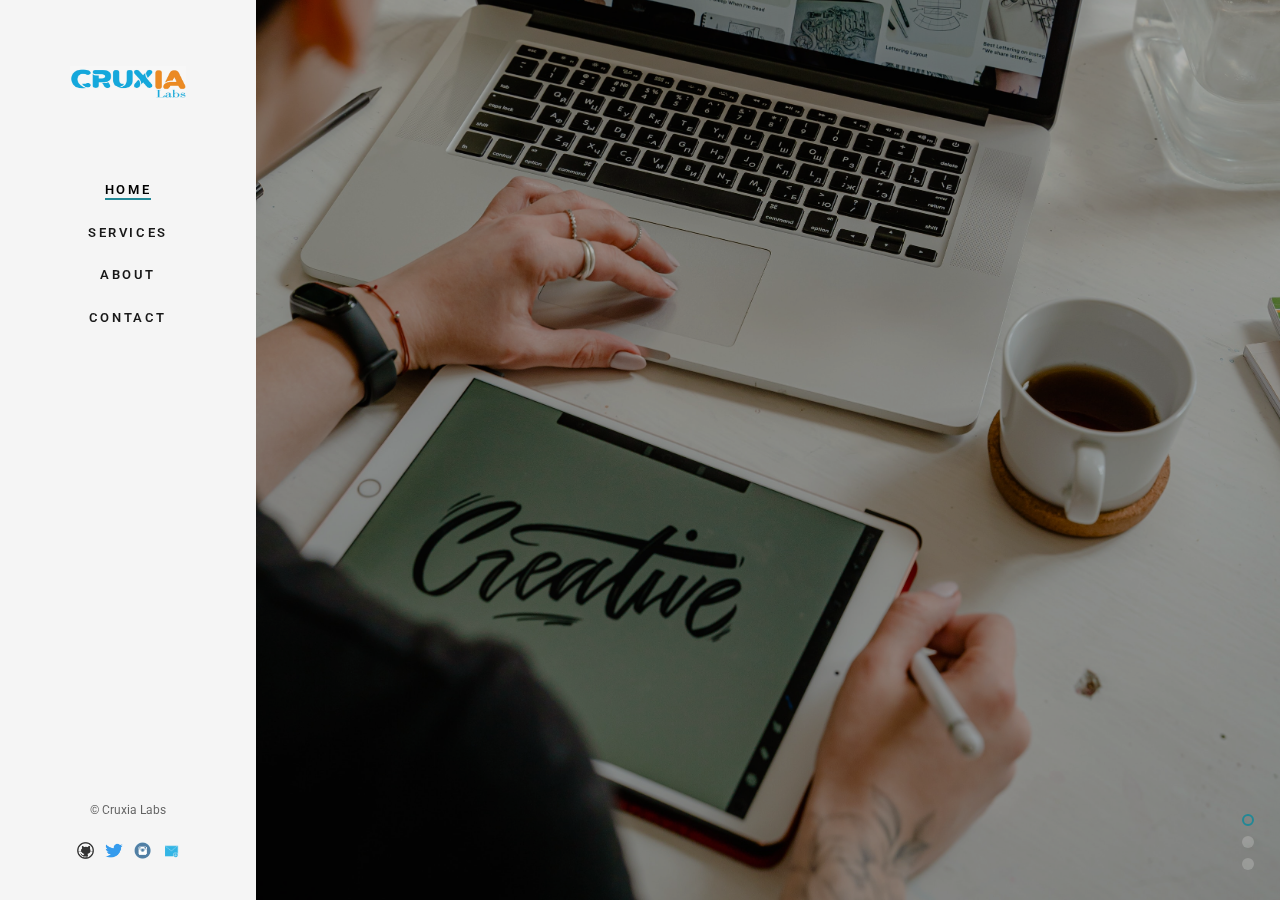
<file: index.html>
<!DOCTYPE html>
<!--[if lt IE 7]>      <html class="no-js lt-ie9 lt-ie8 lt-ie7"> <![endif]-->
<!--[if IE 7]>         <html class="no-js lt-ie9 lt-ie8"> <![endif]-->
<!--[if IE 8]>         <html class="no-js lt-ie9"> <![endif]-->
<!--[if gt IE 8]><!-->
<html class="no-js">
<!--<![endif]-->

<head>
	<meta charset="utf-8">
	<meta http-equiv="X-UA-Compatible" content="IE=edge">
	<title>Cruxia Labs</title>
	<meta name="viewport" content="width=device-width, initial-scale=1">
	<meta name="description" content="Cruxia Labs - Crafters who love technology" />
	<meta name="keywords" content="technology, web services, consulting, tech, upgrade, optimize" />
	<meta name="author" content="Cruxia Labs" />

	<!-- Facebook and Twitter integration -->
	<meta property="og:title" content="" />
	<meta property="og:image" content="" />
	<meta property="og:url" content="" />
	<meta property="og:site_name" content="" />
	<meta property="og:description" content="" />
	<meta name="twitter:title" content="" />
	<meta name="twitter:image" content="" />
	<meta name="twitter:url" content="" />
	<meta name="twitter:card" content="" />

	<!-- Place favicon.ico and apple-touch-icon.png in the root directory -->
	<link rel="shortcut icon" href="icons/favicon.png">

	<link href="https://fonts.googleapis.com/css?family=Roboto:100,300,400,500,700" rel="stylesheet">

	<!-- Animate.css -->
	<link rel="stylesheet" href="css/animate.css">
	<!-- Bootstrap  -->
	<link rel="stylesheet" href="css/bootstrap.css">
	<!-- Flexslider  -->
	<link rel="stylesheet" href="css/flexslider.css">
	<!-- Theme style  -->
	<link rel="stylesheet" href="css/style.css">

	<!-- Modernizr JS -->
	<script src="js/modernizr-2.6.2.min.js"></script>
	<!-- FOR IE9 below -->
	<!--[if lt IE 9]>
	<script src="js/respond.min.js"></script>
	<![endif]-->

	<script async src="https://www.googletagmanager.com/gtag/js?id=G-BZMQGTPNG3"></script>
	<script>
		window.dataLayer = window.dataLayer || [];
		function gtag() { dataLayer.push(arguments); }
		gtag('js', new Date());

		gtag('config', 'G-BZMQGTPNG3');
	</script>

</head>

<body>
	<div id="fh5co-page">
		<a href="#" class="js-fh5co-nav-toggle fh5co-nav-toggle"><i></i></a>
		<aside id="fh5co-aside" role="complementary" class="border js-fullheight">

			<h1 id="fh5co-logo"><a href="index.html"><img src="images/logo/logo.jpeg"
						alt="Cruxia Labs - Technology Crafters who love technology" width=45%></a></h1>
			<nav id="fh5co-main-menu" role="navigation">
				<ul>
					<li class="fh5co-active"><a href="index.html">Home</a></li>
					<li><a href="services.html">Services</a></li>
					<li><a href="about.html">About</a></li>
					<li><a href="contact.html">Contact</a></li>
				</ul>
			</nav>

			<div class="fh5co-footer">
				<p><small>&copy; Cruxia Labs</span></p>
				<ul>
					<li><a href="https://github.com/cruxia-labs" target="_blank"><img src="icons/github.ico"
								style="width: 8%;" /></a></li>
					<li><a href="https://twitter.com/cruxia_labs" target="_blank"><img src="icons/twitter.ico"
								style="width: 8%;" /></a></li>
					<li><a href="https://www.instagram.com/cruxia_labs/" target="_blank"><img src="icons/instagram.png"
								style="width: 8%;" /></a></li>
					<li><a href="mailto:crafters@cruxia.io" target="_blank"><img src="icons/email.ico"
								style="width: 8%;" /></a></li>
				</ul>
			</div>

		</aside>

		<div id="fh5co-main">
			<aside id="fh5co-hero" class="js-fullheight">
				<div class="flexslider js-fullheight">
					<ul class="slides">
						<li style="background-image: url(images/index/creative_solutions.jpg);">
							<div class="overlay"></div>
							<div class="container-fluid">
								<div class="row">
									<div class="col-md-8 col-md-offset-2 text-center js-fullheight slider-text">
										<div class="slider-text-inner">
											<h1><strong>Creative Solutions</strong></h1>
											<h2><strong>Committed to the success of our clients</strong></h2>
										</div>
									</div>
								</div>
							</div>
						</li>
						<li style="background-image: url(images/index/development_consultancy.jpeg);">
							<div class="overlay"></div>
							<div class="container-fluid">
								<div class="row">
									<div class="col-md-8 col-md-offset-2 text-center js-fullheight slider-text">
										<div class="slider-text-inner">
											<h1><strong>Development and Consultancy</strong></h1>
											<h2><strong>Innovative, scalable and competitive results</strong></h2>
										</div>
									</div>
								</div>
							</div>
						</li>
						<li style="background-image: url(images/index/business_collabiration.jpg);">
							<div class="overlay"></div>
							<div class="container-fluid">
								<div class="row">
									<div class="col-md-8 col-md-offset-2 text-center js-fullheight slider-text">
										<div class="slider-text-inner">
											<h1><strong>Business Collaboration</strong></h1>
											<h2><strong>Feel the power of our experienced support</strong></h2>
										</div>
									</div>
								</div>
							</div>
						</li>
					</ul>
				</div>
			</aside>
		</div>
	</div>

	<!-- jQuery -->
	<script src="js/jquery.min.js"></script>
	<!-- jQuery Easing -->
	<script src="js/jquery.easing.1.3.js"></script>
	<!-- Bootstrap -->
	<script src="js/bootstrap.min.js"></script>
	<!-- Waypoints -->
	<script src="js/jquery.waypoints.min.js"></script>
	<!-- Flexslider -->
	<script src="js/jquery.flexslider-min.js"></script>


	<!-- MAIN JS -->
	<script src="js/main.js"></script>

</body>

</html>
</file>
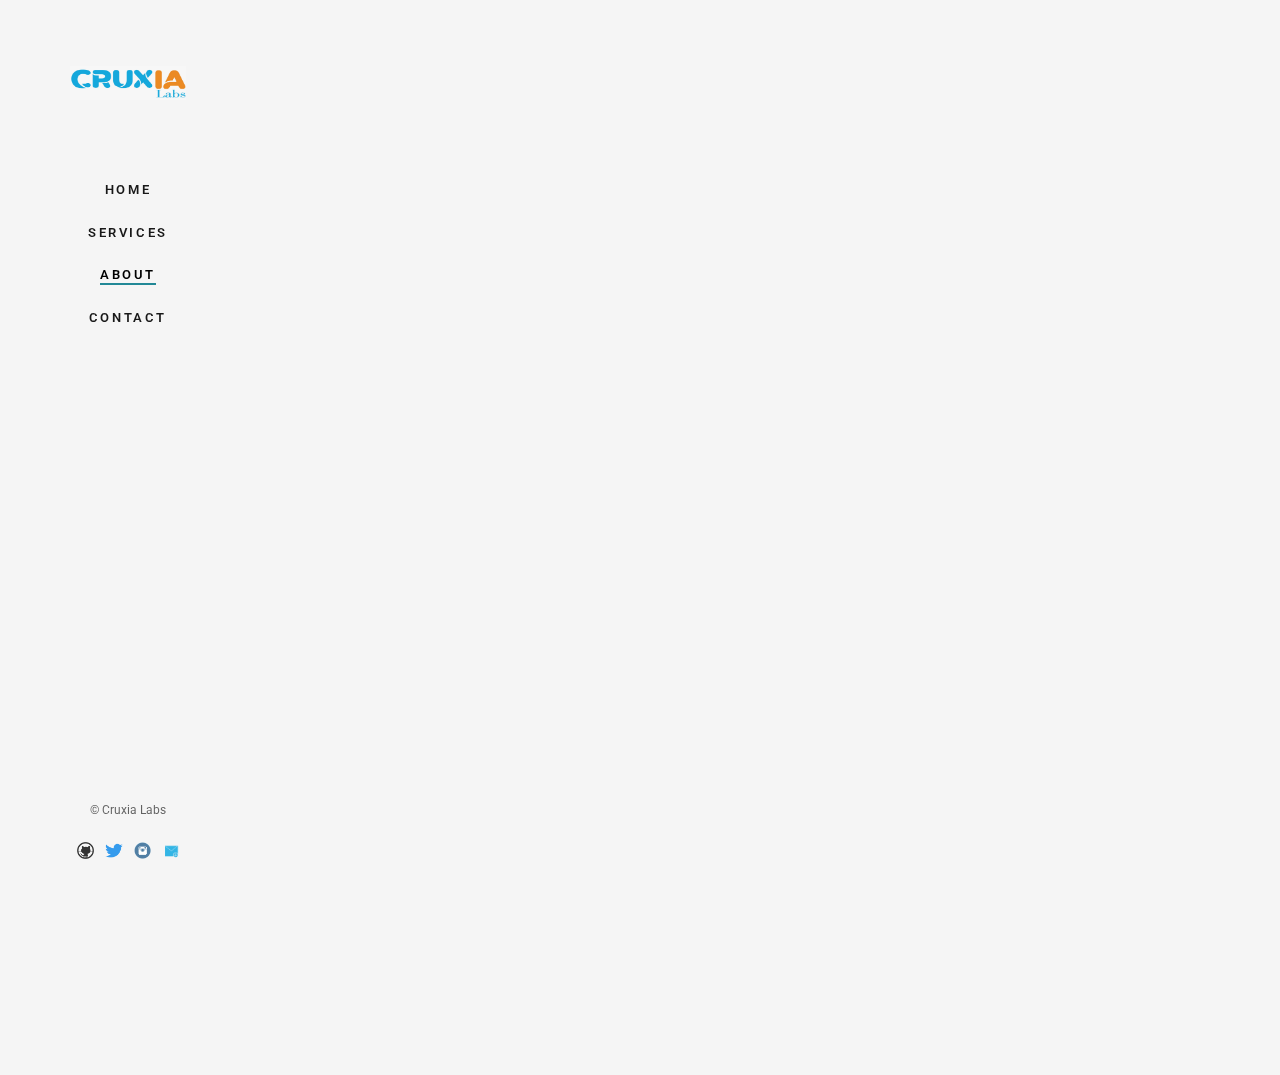
<file: about.html>
<!DOCTYPE html>
<!--[if lt IE 7]>      <html class="no-js lt-ie9 lt-ie8 lt-ie7"> <![endif]-->
<!--[if IE 7]>         <html class="no-js lt-ie9 lt-ie8"> <![endif]-->
<!--[if IE 8]>         <html class="no-js lt-ie9"> <![endif]-->
<!--[if gt IE 8]><!-->
<html class="no-js">
<!--<![endif]-->

<head>
	<meta charset="utf-8">
	<meta http-equiv="X-UA-Compatible" content="IE=edge">
	<title>Cruxia Labs</title>
	<meta name="viewport" content="width=device-width, initial-scale=1">
	<meta name="description" content="Cruxia Labs - Crafters who love technology" />
	<meta name="keywords" content="tech support, technology, web services, consulting, tech, upgrade, optimize" />
	<meta name="author" content="Cruxia Labs" />

	<!-- Facebook and Twitter integration -->
	<meta property="og:title" content="" />
	<meta property="og:image" content="" />
	<meta property="og:url" content="" />
	<meta property="og:site_name" content="" />
	<meta property="og:description" content="" />
	<meta name="twitter:title" content="" />
	<meta name="twitter:image" content="" />
	<meta name="twitter:url" content="" />
	<meta name="twitter:card" content="" />

	<!-- Place favicon.ico and apple-touch-icon.png in the root directory -->
	<link rel="shortcut icon" href="icons/favicon.png">

	<link href="https://fonts.googleapis.com/css?family=Roboto:100,300,400,500,700" rel="stylesheet">

	<!-- Animate.css -->
	<link rel="stylesheet" href="css/animate.css">
	<!-- Bootstrap  -->
	<link rel="stylesheet" href="css/bootstrap.css">
	<!-- Flexslider  -->
	<link rel="stylesheet" href="css/flexslider.css">
	<!-- Theme style  -->
	<link rel="stylesheet" href="css/style.css">

	<!-- Modernizr JS -->
	<script src="js/modernizr-2.6.2.min.js"></script>
	<!-- FOR IE9 below -->
	<!--[if lt IE 9]>
	<script src="js/respond.min.js"></script>
	<![endif]-->

	<!-- Global site tag (gtag.js) - Google Analytics -->
	<script async src="https://www.googletagmanager.com/gtag/js?id=G-BZMQGTPNG3"></script>
	<script>
		window.dataLayer = window.dataLayer || [];
		function gtag() { dataLayer.push(arguments); }
		gtag('js', new Date());

		gtag('config', 'G-BZMQGTPNG3');
	</script>

</head>

<body>

	<div id="fh5co-page">
		<a href="#" class="js-fh5co-nav-toggle fh5co-nav-toggle"><i></i></a>
		<aside id="fh5co-aside" role="complementary" class="border js-fullheight">
			<h1 id="fh5co-logo"><a href="index.html"><img src="images/logo/logo.jpeg"
						alt="Cruxia Labs - Technology Crafters who love technology" width=45%></a></h1>
			<nav id="fh5co-main-menu" role="navigation">
				<ul>
					<li><a href="index.html">Home</a></li>
					<li><a href="services.html">Services</a></li>
					<li class="fh5co-active"><a href="about.html">About</a></li>
					<li><a href="contact.html">Contact</a></li>
				</ul>
			</nav>

			<div class="fh5co-footer">
				<p><small>&copy; Cruxia Labs</span></p>
				<ul>
					<li><a href="https://github.com/cruxia-labs" target="_blank"><img src="icons/github.ico"
								style="width: 8%;" /></a></li>
					<li><a href="https://twitter.com/cruxia_labs" target="_blank"><img src="icons/twitter.ico"
								style="width: 8%;" /></a></li>
					<li><a href="https://www.instagram.com/cruxia_labs/" target="_blank"><img src="icons/instagram.png"
								style="width: 8%;" /></a></li>
					<li><a href="mailto:crafters@cruxia.io" target="_blank"><img src="icons/email.ico"
								style="width: 8%;" /></a></li>
				</ul>
			</div>

		</aside>

		<div id="fh5co-main">

			<div class="fh5co-narrow-content">
				<div class="row">
					<div class="col-md-5">
						<h2 class="fh5co-heading animate-box" data-animate-effect="fadeInLeft">Cruxia Labs &bull; About
							Us</h2>
						<p class="fh5co-lead animate-box" data-animate-effect="fadeInLeft">We enable progressive
							businesses to transform, scale and gain competitive advantage, through the expert delivery
							of innovative, tailor-made software. Our elegant, data-driven solutions help organizations
							and people around the world to perform more effectively and achieve better outcomes.</p>
						<p class="animate-box" data-animate-effect="fadeInLeft">Our laser like focus on your
							satisfaction has been the key differentiator for our business. Our inquisitive nature and
							creativity ensures we never become stagnant in our method of tackling new challenges. It’s
							the perfect mixture for an outstanding digital product</p>
					</div>
				</div>

			</div>

			<div class="fh5co-narrow-content  animate-box" data-animate-effect="fadeInLeft">
				<h2 class="fh5co-heading"><span>The Team</span></h2>

				<div class="row">
					<div class="col-md-4 fh5co-staff">
						<img src="images/about/veli_uysal.jpeg" alt="Picture of Veli Uysal" class="img-responsive"
							style="max-height:350px">
						<h3><a href="javascript:void(0);">Veli Uysal</a> </h3>
						<h3>
							<a href="https://www.linkedin.com/in/veliuysal/" target="_blank"><img
									src="icons/linkedin.png" style="width: 8%;" /></a>
							<a href="https://github.com/veliuysal" target="_blank"><img src="icons/github.ico"
									style="width: 8%;" /></a>
						</h3>
					</div>
					<div class="col-md-4 fh5co-staff">
						<img src="images/about/ahmet_faruk_gurses.jpeg" alt="Picture of Ahmet Faruk Gürses"
							class="img-responsive" style="max-height:350px">
						<h3><a href="javascript:void(0);">Ahmet Faruk Gürses</a> </h3>
						<h3>
							<a href="https://www.linkedin.com/in/farukgurses/" target="_blank"><img
									src="icons/linkedin.png" style="width: 8%;" /></a>
							<a href="https://github.com/farukgurses" target="_blank"><img src="icons/github.ico"
									style="width: 8%;" /></a>
						</h3>
					</div>
				</div>
			</div>
		</div>
	</div>
	</div>

	<!-- jQuery -->
	<script src="js/jquery.min.js"></script>
	<!-- jQuery Easing -->
	<script src="js/jquery.easing.1.3.js"></script>
	<!-- Bootstrap -->
	<script src="js/bootstrap.min.js"></script>
	<!-- Waypoints -->
	<script src="js/jquery.waypoints.min.js"></script>
	<!-- Flexslider -->
	<script src="js/jquery.flexslider-min.js"></script>


	<!-- MAIN JS -->
	<script src="js/main.js"></script>

</body>

</html>
</file>
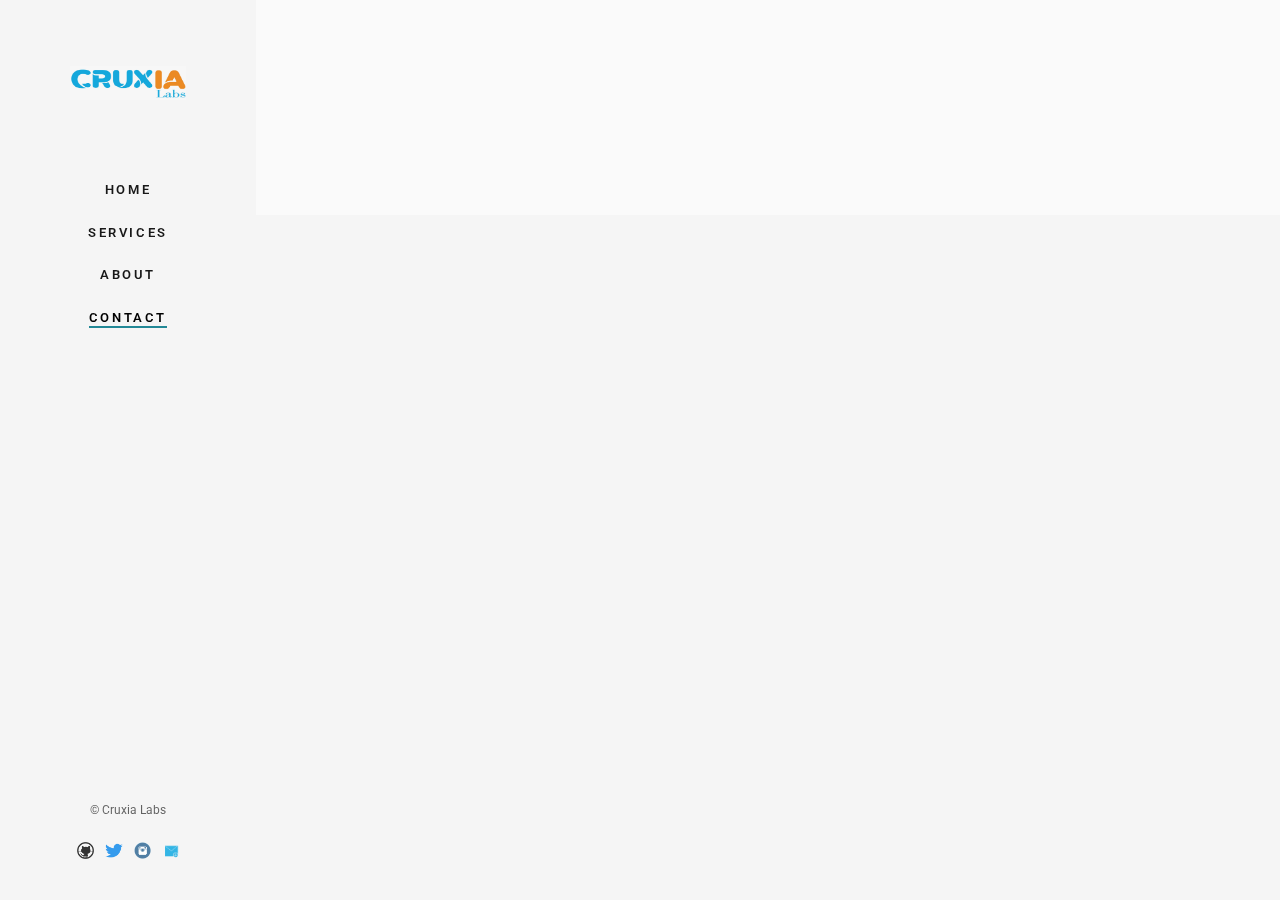
<file: contact.html>
<!DOCTYPE html>
<!--[if lt IE 7]>      <html class="no-js lt-ie9 lt-ie8 lt-ie7"> <![endif]-->
<!--[if IE 7]>         <html class="no-js lt-ie9 lt-ie8"> <![endif]-->
<!--[if IE 8]>         <html class="no-js lt-ie9"> <![endif]-->
<!--[if gt IE 8]><!-->
<html class="no-js">
<!--<![endif]-->

<head>
	<meta charset="utf-8">
	<meta http-equiv="X-UA-Compatible" content="IE=edge">
	<title>Cruxia Labs</title>
	<meta name="viewport" content="width=device-width, initial-scale=1">
	<meta name="description" content="Cruxia Labs - Crafters who love technology" />
	<meta name="keywords" content="technology, web services, consulting, tech, upgrade, optimize" />
	<meta name="author" content="Cruxia Labs" />

	<!-- Facebook and Twitter integration -->
	<meta property="og:title" content="" />
	<meta property="og:image" content="" />
	<meta property="og:url" content="" />
	<meta property="og:site_name" content="" />
	<meta property="og:description" content="" />
	<meta name="twitter:title" content="" />
	<meta name="twitter:image" content="" />
	<meta name="twitter:url" content="" />
	<meta name="twitter:card" content="" />

	<!-- Place favicon.ico and apple-touch-icon.png in the root directory -->
	<link rel="shortcut icon" href="icons/favicon.png">

	<link href="https://fonts.googleapis.com/css?family=Roboto:100,300,400,500,700" rel="stylesheet">

	<!-- Animate.css -->
	<link rel="stylesheet" href="css/animate.css">
	<!-- Bootstrap  -->
	<link rel="stylesheet" href="css/bootstrap.css">
	<!-- Flexslider  -->
	<link rel="stylesheet" href="css/flexslider.css">
	<!-- Theme style  -->
	<link rel="stylesheet" href="css/style.css">

	<!-- Modernizr JS -->
	<script src="js/modernizr-2.6.2.min.js"></script>
	<!-- FOR IE9 below -->
	<!--[if lt IE 9]>
	<script src="js/respond.min.js"></script>
	<![endif]-->

	<script async src="https://www.googletagmanager.com/gtag/js?id=G-BZMQGTPNG3"></script>
	<script>
		window.dataLayer = window.dataLayer || [];
		function gtag() { dataLayer.push(arguments); }
		gtag('js', new Date());

		gtag('config', 'G-BZMQGTPNG3');
	</script>

</head>

<body>
	<div id="fh5co-page">
		<a href="#" class="js-fh5co-nav-toggle fh5co-nav-toggle"><i></i></a>
		<aside id="fh5co-aside" role="complementary" class="border js-fullheight">

			<h1 id="fh5co-logo"><a href="index.html">
					<img src="images/logo/logo.jpeg" alt="Cruxia Labs - Technology Crafters who love technology"
						width=45%></a></h1>
			<nav id="fh5co-main-menu" role="navigation">
				<ul>
					<li><a href="index.html">Home</a></li>
					<li><a href="services.html">Services</a></li>
					<li><a href="about.html">About</a></li>
					<li class="fh5co-active"><a href="contact.html">Contact</a></li>
				</ul>
			</nav>

			<div class="fh5co-footer">
				<p><small>&copy; Cruxia Labs</span></p>
				<ul>
					<li><a href="https://github.com/cruxia-labs" target="_blank"><img src="icons/github.ico"
								style="width: 8%;" /></a></li>
					<li><a href="https://twitter.com/cruxia_labs" target="_blank"><img src="icons/twitter.ico"
								style="width: 8%;" /></a></li>
					<li><a href="https://www.instagram.com/cruxia_labs/" target="_blank"><img src="icons/instagram.png"
								style="width: 8%;" /></a></li>
					<li><a href="mailto:crafters@cruxia.io" target="_blank"><img src="icons/email.ico"
								style="width: 8%;" /></a></li>
				</ul>
			</div>

		</aside>

		<div id="fh5co-main">
			<div class="fh5co-more-contact">
				<div class="fh5co-narrow-content">
					<div class="row">
						<div class="col-md-4">
							<div class="fh5co-feature fh5co-feature-sm animate-box" data-animate-effect="fadeInLeft">
								<div class="fh5co-icon" style="background-image: url(icons/social-media.png) !important">
								</div>
								<div class="fh5co-text">
									<h4>
										<p>cruxia_labs</p>
									</h4>
								</div>
							</div>
						</div>
						<div class="col-md-4">
							<div class="fh5co-feature fh5co-feature-sm animate-box" data-animate-effect="fadeInLeft">
								<div class="fh5co-icon" style="background-image: url(icons/location.png) !important">
								</div>
								<div class="fh5co-text">
									<h4>
										<p>Antalya, TR</p>
									</h4>
								</div>
							</div>
						</div>
						<div class="col-md-4">
							<div class="fh5co-feature fh5co-feature-sm animate-box" data-animate-effect="fadeInLeft">
								<div class="fh5co-icon" style="background-image: url(icons/phone.png) !important">
								</div>
								<div class="fh5co-text">
									<h4>
										<p>+90 (xxx) xxx xx xx</p>
									</h4>
								</div>
							</div>
						</div>
					</div>
				</div>
			</div>
			<div class="fh5co-narrow-content animate-box" data-animate-effect="fadeInLeft">

				<div class="row">
					<div class="col-md-4">
						<h2>Social Media</h2>
					</div>
				</div>

				<h4>
					<p>
						<a href="https://github.com/cruxia-labs" target="_blank"><img src="icons/github.ico"
								style="width: 1%;" />&nbsp;&bull;&nbsp;Cruxia Labs on Github</a>
						<br />
						<a href="https://twitter.com/cruxia_labs" target="_blank"><img src="icons/twitter.ico"
								style="width: 1%;" />&nbsp;&bull;&nbsp;Cruxia Labs on Twitter</a>
						<br />
						<a href="https://www.instagram.com/cruxia_labs/" target="_blank"><img src="icons/instagram.png"
								style="width: 1%;" />&nbsp;&bull;&nbsp;Cruxia Labs on Instagram</a>
					<p>
				</h4>

			</div>
		</div>
	</div>

	<!-- jQuery -->
	<script src="js/jquery.min.js"></script>
	<!-- jQuery Easing -->
	<script src="js/jquery.easing.1.3.js"></script>
	<!-- Bootstrap -->
	<script src="js/bootstrap.min.js"></script>
	<!-- Waypoints -->
	<script src="js/jquery.waypoints.min.js"></script>
	<!-- Flexslider -->
	<script src="js/jquery.flexslider-min.js"></script>

	<!-- MAIN JS -->
	<script src="js/main.js"></script>

</body>

</html>
</file>
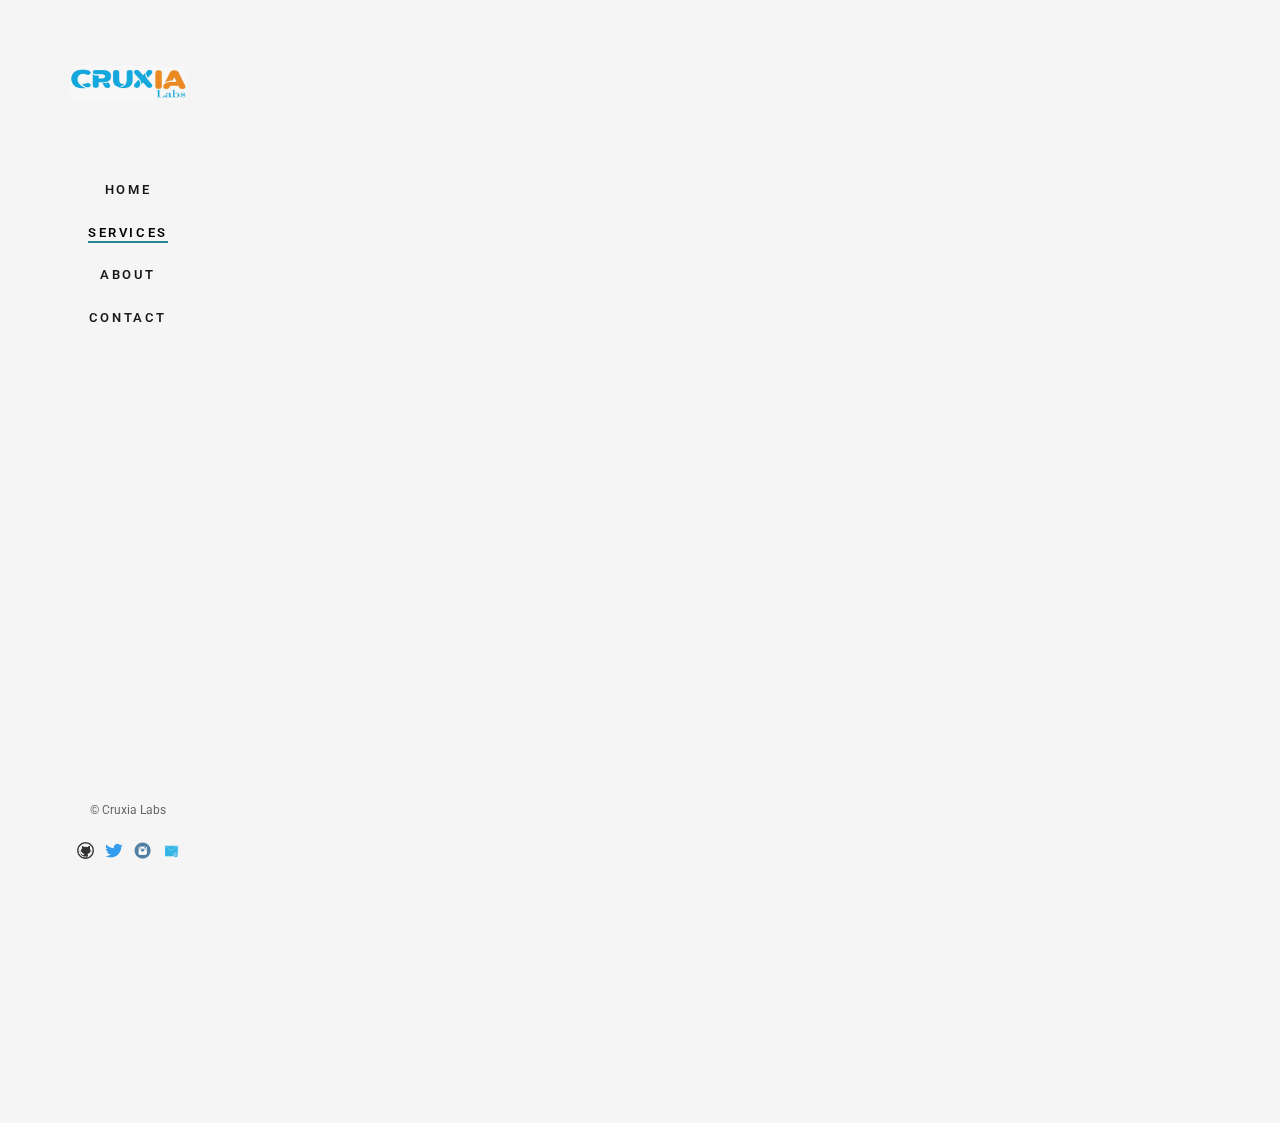
<file: services.html>
<!DOCTYPE html>
<!--[if lt IE 7]>      <html class="no-js lt-ie9 lt-ie8 lt-ie7"> <![endif]-->
<!--[if IE 7]>         <html class="no-js lt-ie9 lt-ie8"> <![endif]-->
<!--[if IE 8]>         <html class="no-js lt-ie9"> <![endif]-->
<!--[if gt IE 8]><!-->
<html class="no-js">
<!--<![endif]-->

<head>
	<meta charset="utf-8">
	<meta http-equiv="X-UA-Compatible" content="IE=edge">
	<title>Cruxia Labs</title>
	<meta name="viewport" content="width=device-width, initial-scale=1">
	<meta name="description" content="Cruxia Labs - Crafters who love technology" />
	<meta name="keywords" content="technology, web services, consulting, tech, upgrade, optimize" />
	<meta name="author" content="Cruxia Labs" />

	<!-- Facebook and Twitter integration -->
	<meta property="og:title" content="" />
	<meta property="og:image" content="" />
	<meta property="og:url" content="" />
	<meta property="og:site_name" content="" />
	<meta property="og:description" content="" />
	<meta name="twitter:title" content="" />
	<meta name="twitter:image" content="" />
	<meta name="twitter:url" content="" />
	<meta name="twitter:card" content="" />

	<!-- Place favicon.ico and apple-touch-icon.png in the root directory -->
	<link rel="shortcut icon" href="icons/favicon.png">

	<link href="https://fonts.googleapis.com/css?family=Roboto:100,300,400,500,700" rel="stylesheet">

	<!-- Animate.css -->
	<link rel="stylesheet" href="css/animate.css">
	<!-- Bootstrap  -->
	<link rel="stylesheet" href="css/bootstrap.css">
	<!-- Flexslider  -->
	<link rel="stylesheet" href="css/flexslider.css">
	<!-- Theme style  -->
	<link rel="stylesheet" href="css/style.css">

	<!-- Modernizr JS -->
	<script src="js/modernizr-2.6.2.min.js"></script>
	<!-- FOR IE9 below -->
	<!--[if lt IE 9]>
	<script src="js/respond.min.js"></script>
	<![endif]-->

	<script async src="https://www.googletagmanager.com/gtag/js?id=G-BZMQGTPNG3"></script>
	<script>
		window.dataLayer = window.dataLayer || [];
		function gtag() { dataLayer.push(arguments); }
		gtag('js', new Date());

		gtag('config', 'G-BZMQGTPNG3');
	</script>

</head>

<body>

	<div id="fh5co-page">
		<a href="#" class="js-fh5co-nav-toggle fh5co-nav-toggle"><i></i></a>
		<aside id="fh5co-aside" role="complementary" class="border js-fullheight">

			<h1 id="fh5co-logo"><a href="index.html"><img src="images/logo/logo.jpeg"
						alt="Cruxia Labs - Technology Crafters who love technology" width=45%></a></h1>
			<nav id="fh5co-main-menu" role="navigation">
				<ul>
					<li><a href="index.html">Home</a></li>
					<li class="fh5co-active"><a href="services.html">Services</a></li>
					<li><a href="about.html">About</a></li>
					<li><a href="contact.html">Contact</a></li>
				</ul>
			</nav>

			<div class="fh5co-footer">
				<p><small>&copy; Cruxia Labs</span></p>
				<ul>
					<li><a href="https://github.com/cruxia-labs" target="_blank"><img src="icons/github.ico"
								style="width: 8%;" /></a></li>
					<li><a href="https://twitter.com/cruxia_labs" target="_blank"><img src="icons/twitter.ico"
								style="width: 8%;" /></a></li>
					<li><a href="https://www.instagram.com/cruxia_labs/" target="_blank"><img src="icons/instagram.png"
								style="width: 8%;" /></a></li>
					<li><a href="mailto:crafters@cruxia.io" target="_blank"><img src="icons/email.ico"
								style="width: 8%;" /></a></li>
				</ul>
			</div>

		</aside>
	</div>
	<div id="fh5co-main">

		<div class="fh5co-narrow-content">
			<h2 class="fh5co-heading animate-box" data-animate-effect="fadeInLeft"><span>Services</span></h2>
			<div class="row animate-box" data-animate-effect="fadeInLeft">
				<div class="row">
					<div class="col-md-4">
						<img src="images/services/creative_solutions.jpg" alt="Creative Solutions"
							class="img-responsive">
						<h3 class="fh5co-work-title">Creative Solutions</h3>
						<p>Creative Solutions Services is committed to the success of our clients. Because we provide a
							personal, relationship-driven service to our clients, we are willing to go the distance to
							ensure their needs are satisfied. Our strength and success comes in listening to our
							clients, understanding their needs and challenges, aligning our search specialists by
							industry functional area, and building upon their unique vision.</p>
					</div>
					<div class="col-md-4">
						<img src="images/services/consultancy.jpg" alt="Consulting" class="img-responsive">
						<h3 class="fh5co-work-title">Consulting</h3>
						<p>Process of planning, implementing, and making sure that your application or website is on the
							right track for increasing the success rate. It can be applied to existing, in progress or
							new projects. We can split these services into development consulting services that refer to
							the technology, technical aspects, and functionalities you choose for your business idea.
							The purpose is to implement what platform best fits your project and make it unique.
							Business strategy is another important part where you might need help. The consultants will
							give you key information and insights about your target audience, your competition, and the
							features necessary for your product.</p>
					</div>
					<div class="col-md-4">
						<img src="images/services/maintenance.jpg" alt="Maintenance" class="img-responsive">
						<h3 class="fh5co-work-title">Maintenance</h3>
						<p>We understand that the need to maintain software applications has seen a sudden uprise owing
							to the ever-changing market scenarios. With our software maintenance services, we provide
							organisations with a proper maintenance system to thrive; a system that would ensure their
							systems & applications are fully-functioning & bug-free, with zero glitches.</p>
					</div>
				</div>
				<div class="row">

					<div class="row">
						<div class="col-md-4">
							<img src="images/services/software_web_development.jpg" alt="Software and Web Development"
								class="img-responsive">
							<h3 class="fh5co-work-title">Software and Web Development</h3>
							<p>We are a digital acceleration expert, specialized in solid end-to-end delivery of
								tailor-made technology solutions bringing innovative, scalable, and competitive results.
								From fully managed Delivery Teams to individual expert software engineers, we specialize
								in solid end-to-end delivery of tailor-made technology solutions.<br></br></p>
						</div>
						<div class="col-md-4"> <img src="images/services/project_management.jpg"
								alt="Project Management" class="img-responsive">
							<h3 class="fh5co-work-title">Project Management</h3>
							<p>We have the expertise to guide you through the life cycle of your project, from inception
								to completion. With our specialisms in project planning, procurement, design and
								delivery, we are experts in advising clients on how to achieve the right balance of
								time, cost and quality.<br></br></p>
						</div>
					</div>
				</div>
			</div>
		</div>

		<!-- jQuery -->
		<script src="js/jquery.min.js"></script>
		<!-- jQuery Easing -->
		<script src="js/jquery.easing.1.3.js"></script>
		<!-- Bootstrap -->
		<script src="js/bootstrap.min.js"></script>
		<!-- Waypoints -->
		<script src="js/jquery.waypoints.min.js"></script>
		<!-- Flexslider -->
		<script src="js/jquery.flexslider-min.js"></script>

		<!-- MAIN JS -->
		<script src="js/main.js"></script>

</body>

</html>
</file>
<file: css/flexslider.css>
.flex-container a:hover,
.flex-slider a:hover {
  outline: none;
}
.slides,
.slides > li,
.flex-control-nav,
.flex-direction-nav {
  margin: 0;
  padding: 0;
  list-style: none;
}
.flex-pauseplay span {
  text-transform: capitalize;
}
/* ====================================================================================================================
 * BASE STYLES
 * ====================================================================================================================*/
.flexslider {
  margin: 0;
  padding: 0;
}
.flexslider .slides > li {
  display: none;
  -webkit-backface-visibility: hidden;
}
.flexslider .slides img {
  width: 100%;
  display: block;
}
.flexslider .slides:after {
  /*content: "\0020";*/
  display: block;
  clear: both;
  visibility: hidden;
  line-height: 0;
  height: 0;
}
html[xmlns] .flexslider .slides {
  display: block;
}
* html .flexslider .slides {
  height: 1%;
}
.no-js .flexslider .slides > li:first-child {
  display: block;
}
/* ====================================================================================================================
 * DEFAULT THEME
 * ====================================================================================================================*/
.flexslider {
  margin: 0 0 60px;
  background: #ffffff;
  border: 4px solid #ffffff;
  position: relative;
  zoom: 1;
  -webkit-border-radius: 4px;
  -moz-border-radius: 4px;
  border-radius: 4px;
  -webkit-box-shadow: '' 0 1px 4px rgba(0, 0, 0, 0.2);
  -moz-box-shadow: '' 0 1px 4px rgba(0, 0, 0, 0.2);
  -o-box-shadow: '' 0 1px 4px rgba(0, 0, 0, 0.2);
  box-shadow: '' 0 1px 4px rgba(0, 0, 0, 0.2);
}
.flexslider .slides {
  zoom: 1;
}
.flexslider .slides img {
  height: auto;
  -moz-user-select: none;
}
.flex-viewport {
  max-height: 2000px;
  -webkit-transition: all 1s ease;
  -moz-transition: all 1s ease;
  -ms-transition: all 1s ease;
  -o-transition: all 1s ease;
  transition: all 1s ease;
}
.loading .flex-viewport {
  max-height: 300px;
}
.carousel li {
  margin-right: 5px;
}
.flex-direction-nav {
  *height: 0;
}
.flex-direction-nav a {
  text-decoration: none;
  display: block;
  width: 40px;
  height: 40px;
  margin: -20px 0 0;
  position: absolute;
  top: 50%;
  z-index: 10;
  overflow: hidden;
  opacity: 0;
  cursor: pointer;
  color: rgba(0, 0, 0, 0.8);
  text-shadow: 1px 1px 0 rgba(255, 255, 255, 0.3);
  -webkit-transition: all 0.3s ease-in-out;
  -moz-transition: all 0.3s ease-in-out;
  -ms-transition: all 0.3s ease-in-out;
  -o-transition: all 0.3s ease-in-out;
  transition: all 0.3s ease-in-out;
}
.flex-direction-nav a:before {
  font-family: "flexslider-icon";
  font-size: 40px;
  display: inline-block;
  content: '\f001';
  color: rgba(0, 0, 0, 0.8);
  text-shadow: 1px 1px 0 rgba(255, 255, 255, 0.3);
}
.flex-direction-nav a.flex-next:before {
  content: '\f002';
}
.flex-direction-nav .flex-prev {
  left: -50px;
}
.flex-direction-nav .flex-next {
  right: -50px;
  text-align: right;
}
.flexslider:hover .flex-direction-nav .flex-prev {
  opacity: 0.7;
  left: 10px;
}
.flexslider:hover .flex-direction-nav .flex-prev:hover {
  opacity: 1;
}
.flexslider:hover .flex-direction-nav .flex-next {
  opacity: 0.7;
  right: 10px;
}
.flexslider:hover .flex-direction-nav .flex-next:hover {
  opacity: 1;
}
.flex-direction-nav .flex-disabled {
  opacity: 0!important;
  filter: alpha(opacity=0);
  cursor: default;
  z-index: -1;
}
.flex-pauseplay a {
  display: block;
  width: 20px;
  height: 20px;
  position: absolute;
  bottom: 5px;
  left: 10px;
  opacity: 0.8;
  z-index: 10;
  overflow: hidden;
  cursor: pointer;
  color: #000;
}
.flex-pauseplay a:before {
  font-family: "flexslider-icon";
  font-size: 20px;
  display: inline-block;
  content: '\f004';
}
.flex-pauseplay a:hover {
  opacity: 1;
}
.flex-pauseplay a.flex-play:before {
  content: '\f003';
}
.flex-control-nav {
  width: 100%;
  position: absolute;
  bottom: -40px;
  text-align: center;
}
.flex-control-nav li {
  margin: 0 6px;
  display: inline-block;
  zoom: 1;
  *display: inline;
}
.flex-control-paging li a {
  width: 11px;
  height: 11px;
  display: block;
  background: #666;
  background: rgba(0, 0, 0, 0.5);
  cursor: pointer;
  text-indent: -9999px;
  -webkit-box-shadow: inset 0 0 3px rgba(0, 0, 0, 0.3);
  -moz-box-shadow: inset 0 0 3px rgba(0, 0, 0, 0.3);
  -o-box-shadow: inset 0 0 3px rgba(0, 0, 0, 0.3);
  box-shadow: inset 0 0 3px rgba(0, 0, 0, 0.3);
  -webkit-border-radius: 20px;
  -moz-border-radius: 20px;
  border-radius: 20px;
}
.flex-control-paging li a:hover {
  background: #333;
  background: rgba(0, 0, 0, 0.7);
}
.flex-control-paging li a.flex-active {
  background: #000;
  background: rgba(0, 0, 0, 0.9);
  cursor: default;
}
.flex-control-thumbs {
  margin: 5px 0 0;
  position: static;
  overflow: hidden;
}
.flex-control-thumbs li {
  width: 25%;
  float: left;
  margin: 0;
}
.flex-control-thumbs img {
  width: 100%;
  height: auto;
  display: block;
  opacity: .7;
  cursor: pointer;
  -moz-user-select: none;
  -webkit-transition: all 1s ease;
  -moz-transition: all 1s ease;
  -ms-transition: all 1s ease;
  -o-transition: all 1s ease;
  transition: all 1s ease;
}
.flex-control-thumbs img:hover {
  opacity: 1;
}
.flex-control-thumbs .flex-active {
  opacity: 1;
  cursor: default;
}
/* ====================================================================================================================
 * RESPONSIVE
 * ====================================================================================================================*/
@media screen and (max-width: 860px) {
  .flex-direction-nav .flex-prev {
    opacity: 1;
    left: 10px;
  }
  .flex-direction-nav .flex-next {
    opacity: 1;
    right: 10px;
  }
}
</file>
<file: css/style.css>
@font-face {
  font-family: 'icomoon';
  src: url("../fonts/icomoon/icomoon.eot?srf3rx");
  src: url("../fonts/icomoon/icomoon.eot?srf3rx#iefix") format("embedded-opentype"), url("../fonts/icomoon/icomoon.ttf?srf3rx") format("truetype"), url("../fonts/icomoon/icomoon.woff?srf3rx") format("woff"), url("../fonts/icomoon/icomoon.svg?srf3rx#icomoon") format("svg");
  font-weight: normal;
  font-style: normal;
}
/* =======================================================
*
* 	Template Style
*	Edit this section
*
* ======================================================= */
body {
  font-family: "Roboto", Arial, sans-serif;
  font-weight: 300;
  font-size: 14px;
  line-height: 1.6;
  color: rgba(0, 0, 0, 0.5);
  background: whitesmoke;
}
@media screen and (max-width: 992px) {
  body {
    font-size: 16px;
  }
}

a {
  color: #228896;
  -webkit-transition: 0.5s;
  -o-transition: 0.5s;
  transition: 0.5s;
}
a:hover, a:active, a:focus {
  color: #228896;
  outline: none;
  text-decoration: none !important;
}

p {
  margin-bottom: 1.5em;
}

h1, h2, h3, h4, h5, h6 {
  color: #000;
  font-family: "Roboto", Arial, sans-serif;
  font-weight: 400;
  margin: 0 0 30px 0;
}

figure {
  margin-bottom: 2.5em;
  float: left;
  width: 100%;
}
figure figcaption {
  font-size: 16px;
  width: 80%;
  margin: 20px auto 0px auto;
  color: #b3b3b3;
  font-style: italic;
  font-family: "Roboto", Arial, sans-serif;
}
@media screen and (max-width: 480px) {
  figure figcaption {
    width: 100%;
  }
}

::-webkit-selection {
  color: #fff;
  background: #228896;
}

::-moz-selection {
  color: #fff;
  background: #228896;
}

::selection {
  color: #fff;
  background: #228896;
}

#fh5co-page {
  width: 100%;
  overflow: hidden;
  position: relative;
}

#fh5co-aside {
  padding-top: 60px;
  padding-bottom: 40px;
  width: 20%;
  position: fixed;
  bottom: 0;
  top: 0;
  left: 0;
  overflow-y: scroll;
  z-index: 1001;
  -webkit-transition: 0.5s;
  -o-transition: 0.5s;
  transition: 0.5s;
}
@media screen and (max-width: 1200px) {
  #fh5co-aside {
    width: 30%;
  }
}
@media screen and (max-width: 768px) {
  #fh5co-aside {
    width: 270px;
    -moz-transform: translateX(-270px);
    -webkit-transform: translateX(-270px);
    -ms-transform: translateX(-270px);
    -o-transform: translateX(-270px);
    transform: translateX(-270px);
  }
}
#fh5co-aside #fh5co-logo {
  text-align: center;
  font-family: "Roboto", Arial, sans-serif;
  font-weight: 700;
  margin-bottom: 2em;
  text-transform: uppercase;
  font-size: 38px;
}
@media screen and (max-width: 768px) {
  #fh5co-aside #fh5co-logo {
    margin-bottom: 1em;
  }
}
#fh5co-aside #fh5co-logo a {
  color: #000;
}
#fh5co-aside #fh5co-logo a span {
  font-weight: 300;
  color: rgba(0, 0, 0, 0.5);
}
#fh5co-aside #fh5co-main-menu ul {
  text-align: center;
  margin: 0;
  padding: 0;
}
@media screen and (max-width: 768px) {
  #fh5co-aside #fh5co-main-menu ul {
    margin: 0 0 2em 0;
  }
}
#fh5co-aside #fh5co-main-menu ul li {
  margin: 0 0 20px 0;
  padding: 0;
  list-style: none;
}
#fh5co-aside #fh5co-main-menu ul li a {
  color: rgba(0, 0, 0, 0.9);
  text-decoration: none;
  letter-spacing: .1em;
  text-transform: uppercase;
  font-size: 13px;
  font-weight: 600;
  position: relative;
  padding: 10px 10px;
  letter-spacing: .2em;
  font-family: "Roboto", Arial, sans-serif;
  -webkit-transition: 0.3s;
  -o-transition: 0.3s;
  transition: 0.3s;
}
#fh5co-aside #fh5co-main-menu ul li a:after {
  content: "";
  position: absolute;
  height: 2px;
  bottom: 7px;
  left: 10px;
  right: 10px;
  background-color: #228896;
  visibility: hidden;
  -webkit-transform: scaleX(0);
  -moz-transform: scaleX(0);
  -ms-transform: scaleX(0);
  -o-transform: scaleX(0);
  transform: scaleX(0);
  -webkit-transition: all 0.3s cubic-bezier(0.175, 0.885, 0.32, 1.275);
  -moz-transition: all 0.3s cubic-bezier(0.175, 0.885, 0.32, 1.275);
  -ms-transition: all 0.3s cubic-bezier(0.175, 0.885, 0.32, 1.275);
  -o-transition: all 0.3s cubic-bezier(0.175, 0.885, 0.32, 1.275);
  transition: all 0.3s cubic-bezier(0.175, 0.885, 0.32, 1.275);
}
#fh5co-aside #fh5co-main-menu ul li a:hover {
  text-decoration: none;
  color: black;
}
#fh5co-aside #fh5co-main-menu ul li a:hover:after {
  visibility: visible;
  -webkit-transform: scaleX(1);
  -moz-transform: scaleX(1);
  -ms-transform: scaleX(1);
  -o-transform: scaleX(1);
  transform: scaleX(1);
}
#fh5co-aside #fh5co-main-menu ul li.fh5co-active a {
  color: black;
}
#fh5co-aside #fh5co-main-menu ul li.fh5co-active a:after {
  visibility: visible;
  -webkit-transform: scaleX(1);
  -moz-transform: scaleX(1);
  -ms-transform: scaleX(1);
  -o-transform: scaleX(1);
  transform: scaleX(1);
}
#fh5co-aside .fh5co-footer {
  position: absolute;
  bottom: 40px;
  font-size: 14px;
  text-align: center;
  width: 100%;
  font-weight: 400;
  color: rgba(0, 0, 0, 0.6);
  padding: 0 20px;
}
@media screen and (max-width: 768px) {
  #fh5co-aside .fh5co-footer {
    position: relative;
    bottom: 0;
  }
}
#fh5co-aside .fh5co-footer span {
  display: block;
}
#fh5co-aside .fh5co-footer ul {
  padding: 0;
  margin: 0;
  text-align: center;
}
#fh5co-aside .fh5co-footer ul li {
  padding: 0;
  margin: 0;
  display: inline;
  list-style: none;
}
#fh5co-aside .fh5co-footer ul li a {
  color: rgba(0, 0, 0, 0.7);
  padding: 4px;
}
#fh5co-aside .fh5co-footer ul li a:hover, #fh5co-aside .fh5co-footer ul li a:active, #fh5co-aside .fh5co-footer ul li a:focus {
  text-decoration: none;
  outline: none;
  color: #228896;
}

#fh5co-main {
  width: 80%;
  float: right;
  -webkit-transition: 0.5s;
  -o-transition: 0.5s;
  transition: 0.5s;
}
@media screen and (max-width: 1200px) {
  #fh5co-main {
    width: 70%;
  }
}
@media screen and (max-width: 768px) {
  #fh5co-main {
    width: 100%;
  }
}
#fh5co-main .fh5co-narrow-content {
  position: relative;
  width: 93%;
  margin: 0 auto;
  padding: 4em 0;
  clear: both;
}
@media screen and (max-width: 768px) {
  #fh5co-main .fh5co-narrow-content {
    width: 100%;
    padding: 4em 1em;
  }
}

#fh5co-hero {
  min-height: 500px;
  background: #fff url(../icons/loader.gif) no-repeat center center;
  width: 100%;
  float: left;
  clear: both;
}
#fh5co-hero .btn {
  font-size: 24px;
}
#fh5co-hero .btn.btn-primary {
  padding: 14px 30px !important;
}
#fh5co-hero .flexslider {
  border: none;
  z-index: 1;
  margin-bottom: 0;
}
#fh5co-hero .flexslider .slides {
  position: relative;
  overflow: hidden;
}
#fh5co-hero .flexslider .slides .overlay {
  position: absolute;
  top: 0;
  bottom: 0;
  left: 0;
  right: 0;
  content: '';
  background: rgba(0, 0, 0, 0.3);
}
#fh5co-hero .flexslider .slides li {
  background-repeat: no-repeat;
  background-size: cover;
  background-position: bottom center;
  min-height: 500px;
  position: relative;
}
#fh5co-hero .flexslider .flex-control-nav {
  bottom: 20px;
  z-index: 1000;
  right: 20px;
  float: right;
  width: auto;
}
#fh5co-hero .flexslider .flex-control-nav li {
  display: block;
  margin-bottom: 10px;
}
#fh5co-hero .flexslider .flex-control-nav li a {
  background: rgba(255, 255, 255, 0.2);
  box-shadow: none;
  width: 12px;
  height: 12px;
  cursor: pointer;
}
#fh5co-hero .flexslider .flex-control-nav li a.flex-active {
  cursor: pointer;
  background: transparent;
  border: 2px solid #228896;
}
#fh5co-hero .flexslider .flex-direction-nav {
  display: none;
}
#fh5co-hero .flexslider .slider-text {
  display: table;
  opacity: 0;
  min-height: 500px;
  z-index: 9;
}
#fh5co-hero .flexslider .slider-text > .slider-text-inner {
  display: table-cell;
  vertical-align: middle;
  min-height: 700px;
  padding: 2em;
}
@media screen and (max-width: 768px) {
  #fh5co-hero .flexslider .slider-text > .slider-text-inner {
    text-align: center;
  }
}
#fh5co-hero .flexslider .slider-text > .slider-text-inner h1, #fh5co-hero .flexslider .slider-text > .slider-text-inner h2 {
  margin: 0;
  padding: 0;
  color: white;
  font-family: "Roboto", Arial, sans-serif;
}
#fh5co-hero .flexslider .slider-text > .slider-text-inner h1 {
  margin-bottom: 20px;
  font-size: 45px;
  line-height: 1.3;
  font-weight: 100;
  font-family: "Roboto", Arial, sans-serif;
}
@media screen and (max-width: 768px) {
  #fh5co-hero .flexslider .slider-text > .slider-text-inner h1 {
    font-size: 28px;
  }
}
#fh5co-hero .flexslider .slider-text > .slider-text-inner h2 {
  font-size: 18px;
  line-height: 1.5;
  margin-bottom: 30px;
  font-weight: 300;
}
#fh5co-hero .flexslider .slider-text > .slider-text-inner h2 a {
  color: rgba(34, 136, 150, 0.8);
  border-bottom: 1px solid rgba(34, 136, 150, 0.7);
}
#fh5co-hero .flexslider .slider-text > .slider-text-inner .heading-section {
  font-size: 50px;
}
@media screen and (max-width: 768px) {
  #fh5co-hero .flexslider .slider-text > .slider-text-inner .heading-section {
    font-size: 30px;
  }
}
#fh5co-hero .flexslider .slider-text > .slider-text-inner s
.fh5co-lead {
  font-size: 20px;
  color: #fff;
}
#fh5co-hero .flexslider .slider-text > .slider-text-inner s
.fh5co-lead .icon-heart {
  color: #d9534f;
}
#fh5co-hero .flexslider .slider-text > .slider-text-inner .btn {
  font-size: 12px;
  text-transform: uppercase;
  letter-spacing: 2px;
  color: #fff;
  padding: 22px 30px !important;
  border: none;
  font-weight: 500;
}
#fh5co-hero .flexslider .slider-text > .slider-text-inner .btn.btn-learn {
  background: #fff;
  color: #000;
}
#fh5co-hero .flexslider .slider-text > .slider-text-inner .btn.btn-learn:hover {
  color: #fff;
}
@media screen and (max-width: 768px) {
  #fh5co-hero .flexslider .slider-text > .slider-text-inner .btn {
    width: 100%;
  }
}

.fh5co-bg-color {
  width: 100%;
  float: left;
  background: #fff;
}

body.offcanvas {
  overflow-x: hidden;
}
body.offcanvas #fh5co-aside {
  -moz-transform: translateX(0);
  -webkit-transform: translateX(0);
  -ms-transform: translateX(0);
  -o-transform: translateX(0);
  transform: translateX(0);
  width: 270px;
  background: #fff;
  z-index: 999;
  position: fixed;
}
body.offcanvas #fh5co-main, body.offcanvas .fh5co-nav-toggle {
  top: 0;
  -moz-transform: translateX(270px);
  -webkit-transform: translateX(270px);
  -ms-transform: translateX(270px);
  -o-transform: translateX(270px);
  transform: translateX(270px);
}

.fh5co-services {
  margin-top: 5px;
}
.fh5co-services ul {
  list-style: none;
  padding: 0;
  margin: 0;
}

.blog-entry {
  width: 100%;
  float: left;
  background: #fff;
}
@media screen and (max-width: 768px) {
  .blog-entry {
    margin-bottom: 30px;
  }
}
.blog-entry .blog-img {
  width: 100%;
  float: left;
  overflow: hidden;
  position: relative;
  z-index: 1;
  margin-bottom: 25px;
}
.blog-entry .blog-img img {
  position: relative;
  max-width: 100%;
  -webkit-transform: scale(1.2);
  -moz-transform: scale(1.2);
  -ms-transform: scale(1.2);
  -o-transform: scale(1.2);
  transform: scale(1.2);
  -webkit-transition: 0.9s;
  -o-transition: 0.9s;
  transition: 0.9s;
}
.blog-entry .desc {
  padding: 25px;
}
.blog-entry .desc h3 {
  font-size: 15px;
  text-transform: uppercase;
  margin-bottom: 10px;
  letter-spacing: 1px;
  line-height: auto;
}
.blog-entry .desc h3 a {
  color: #000;
  text-decoration: none;
}
.blog-entry .desc span {
  display: block;
  margin-bottom: 20px;
  font-size: 11px;
  text-transform: uppercase;
  letter-spacing: 1px;
  color: rgba(0, 0, 0, 0.4) !important;
}
.blog-entry .desc span small i {
  color: #e6e6e6;
}
.blog-entry .desc .lead {
  font-size: 11px;
  text-transform: uppercase;
  letter-spacing: 2px;
  color: #000;
}
.blog-entry:hover .blog-img img {
  -webkit-transform: scale(1);
  -moz-transform: scale(1);
  -ms-transform: scale(1);
  -o-transform: scale(1);
  transform: scale(1);
}

.work {
  background-size: cover;
  background-position: center center;
  background-repeat: no-repeat;
  position: relative;
  height: 270px;
  width: 100%;
  display: table;
  overflow: hidden;
}
@media screen and (max-width: 768px) {
  .work {
    height: 400px;
  }
}
@media screen and (max-width: 480px) {
  .work {
    height: 270px;
  }
}
.work .desc {
  display: table-cell;
  vertical-align: middle;
  height: 270px;
  background: #fff;
  opacity: 0;
  -webkit-transition: 0.3s;
  -o-transition: 0.3s;
  transition: 0.3s;
}
.work .desc h3 {
  font-size: 14px;
  -webkit-transition: -webkit-transform 0.3s, opacity 0.3s;
  transition: transform 0.3s, opacity 0.3s;
  -webkit-transform: translate3d(0, -15px, 0);
  transform: translate3d(0, -15px, 0);
}
.work .desc span {
  display: block;
  color: #999999;
  font-size: 12px;
  -webkit-transition: -webkit-transform 0.3s, opacity 0.3s;
  transition: transform 0.3s, opacity 0.3s;
  -webkit-transform: translate3d(0, 15px, 0);
  transform: translate3d(0, 15px, 0);
}
@media screen and (max-width: 768px) {
  .work .desc {
    opacity: 1;
    background: transparent !important;
  }
  .work .desc h3 {
    -webkit-transform: translate3d(0, 0, 0);
    transform: translate3d(0, 0, 0);
    color: #fff;
  }
  .work .desc span {
    -webkit-transform: translate3d(0, 0, 0);
    transform: translate3d(0, 0, 0);
  }
}
.work:hover .desc {
  opacity: 1;
}
.work:hover .desc h3 {
  -webkit-transform: translate3d(0, 0, 0);
  transform: translate3d(0, 0, 0);
}
.work:hover .desc span {
  -webkit-transform: translate3d(0, 0, 0);
  transform: translate3d(0, 0, 0);
}

.fh5co-lead {
  font-size: 18px;
  line-height: 1.5;
}

.fh5co-heading-colored {
  color: #228896;
  font-size: 30px;
}

.fh5co-cards {
  padding: 1em 0;
  background: #e6e6e6;
}
@media screen and (max-width: 768px) {
  .fh5co-cards {
    padding: 1em 0;
  }
}
.fh5co-cards .fh5co-flex-wrap {
  display: -webkit-box;
  display: -moz-box;
  display: -ms-flexbox;
  display: -webkit-flex;
  display: flex;
  flex-wrap: wrap;
  -webkit-flex-wrap: wrap;
  -moz-flex-wrap: wrap;
}
.fh5co-cards .fh5co-flex-wrap > div {
  width: 49.5%;
  margin-right: 1%;
  background: #fff;
  padding: 30px;
  margin-bottom: 10px;
}
.fh5co-cards .fh5co-flex-wrap > div:nth-of-type(1) {
  float: left;
}
.fh5co-cards .fh5co-flex-wrap > div:nth-of-type(2) {
  float: right;
  margin-right: 0%;
}
@media screen and (max-width: 992px) {
  .fh5co-cards .fh5co-flex-wrap > div {
    width: 100%;
    margin-right: 0;
  }
}
.fh5co-cards .fh5co-flex-wrap .fh5co-card p:last-child {
  margin-bottom: 0;
}
.fh5co-cards .fh5co-flex-wrap .fh5co-card h5 {
  text-transform: uppercase;
  font-size: 12px;
  letter-spacing: .2em;
  padding: 4px 8px;
  background: #ebebeb;
  display: -moz-inline-stack;
  display: inline-block;
  zoom: 1;
  *display: inline;
}

.fh5co-counter .fh5co-number {
  font-size: 100px;
  color: #228896;
  font-weight: 400;
  margin: 0;
  padding: 0;
  line-height: .7;
}
.fh5co-counter .fh5co-number.fh5co-left {
  float: left;
  width: 30%;
}
@media screen and (max-width: 768px) {
  .fh5co-counter .fh5co-number.fh5co-left {
    width: 100%;
    line-height: 1.2;
  }
}
.fh5co-counter .fh5co-text {
  float: right;
  text-align: left;
  width: 70%;
}
@media screen and (max-width: 768px) {
  .fh5co-counter .fh5co-text {
    width: 100%;
    text-align: center;
  }
}
.fh5co-counter .fh5co-text h3 {
  margin: 0;
  padding: 0;
  position: relative;
}
.fh5co-counter .fh5co-text h3.border-bottom:after {
  content: "";
  width: 50px;
}

.fh5co-social {
  padding: 0;
  margin: 0;
  text-align: center;
}
.fh5co-social li {
  padding: 0;
  margin: 0;
  list-style: none;
  display: -moz-inline-stack;
  display: inline-block;
  zoom: 1;
  *display: inline;
}
.fh5co-social li a {
  font-size: 22px;
  color: #000;
  padding: 10px;
  display: -moz-inline-stack;
  display: inline-block;
  zoom: 1;
  *display: inline;
  -webkit-border-radius: 7px;
  -moz-border-radius: 7px;
  -ms-border-radius: 7px;
  border-radius: 7px;
}
@media screen and (max-width: 768px) {
  .fh5co-social li a {
    padding: 10px 8px;
  }
}
.fh5co-social li a:hover {
  color: #228896;
}
.fh5co-social li a:hover, .fh5co-social li a:active, .fh5co-social li a:focus {
  outline: none;
  text-decoration: none;
  color: #228896;
}

#map {
  width: 100%;
  height: 700px;
}
@media screen and (max-width: 768px) {
  #map {
    height: 200px;
  }
}

.fh5co-more-contact {
  background: #fafafa;
}

.fh5co-feature {
  text-align: left;
  width: 100%;
  float: left;
  margin-bottom: 40px;
  position: relative;
}
.fh5co-feature .fh5co-icon {
  position: absolute;
  top: 0;
  left: 0;
  width: 65px;
  height: 65px;
  display: table;
  text-align: center;
  background: rgba(0, 0, 0, 0.05);
  -webkit-border-radius: 50%;
  -moz-border-radius: 50%;
  -ms-border-radius: 50%;
  border-radius: 50%;
}

.fh5co-feature .fh5co-icon i {
  display: table-cell;
  vertical-align: middle;
  color: #228896;
  font-size: 40px;
  height: 100px;
}
@media screen and (max-width: 1200px) {
  .fh5co-feature .fh5co-icon i {
    font-size: 40px;
  }
}
.fh5co-feature .fh5co-text {
  padding-left: 80px;
  width: 100%;
}
.fh5co-feature .fh5co-text h2, .fh5co-feature .fh5co-text h3 {
  margin: 0;
  padding: 0;
}
.fh5co-feature .fh5co-text h3 {
  font-weight: 500;
  margin-bottom: 20px;
  color: rgba(0, 0, 0, 0.8);
  font-size: 14px;
  letter-spacing: .2em;
  text-transform: uppercase;
}
.fh5co-feature.fh5co-feature-sm .fh5co-text {
  margin-top: 30px;
}
.fh5co-feature.fh5co-feature-sm .fh5co-icon i {
  color: #228896;
  font-size: 40px;
}
@media screen and (max-width: 1200px) {
  .fh5co-feature.fh5co-feature-sm .fh5co-icon i {
    font-size: 28px;
  }
}

.fh5co-heading {
  font-size: 18px;
  margin-bottom: 2em;
  font-weight: 500;
  text-transform: uppercase;
  letter-spacing: 2px;
}
.fh5co-heading.fh5co-light {
  color: #fff;
}
.fh5co-heading span {
  display: block;
}
@media screen and (max-width: 768px) {
  .fh5co-heading {
    margin-bottom: 1em;
  }
}

.btn {
  margin-right: 4px;
  margin-bottom: 4px;
  font-family: "Roboto", Arial, sans-serif;
  font-size: 18px;
  font-weight: 400;
  text-transform: uppercase;
  letter-spacing: 1px;
  -webkit-border-radius: 0px;
  -moz-border-radius: 0px;
  -ms-border-radius: 0px;
  border-radius: 0px;
  -webkit-transition: 0.5s;
  -o-transition: 0.5s;
  transition: 0.5s;
  padding: 8px 20px !important;
}
.btn.btn-sm {
  padding: 4px 15px !important;
}
.btn.btn-md {
  padding: 8px 20px !important;
}
.btn.btn-lg {
  padding: 18px 36px !important;
}
.btn:hover, .btn:active, .btn:focus {
  box-shadow: none !important;
  outline: none !important;
}

.btn-primary {
  background: #228896;
  color: #fff;
  border: 2px solid #228896;
}
.btn-primary:hover, .btn-primary:focus, .btn-primary:active {
  background: #279bab !important;
  border-color: #279bab !important;
}
.btn-primary.btn-outline {
  background: transparent;
  color: #228896;
  border: 2px solid #228896;
}
.btn-primary.btn-outline:hover, .btn-primary.btn-outline:focus, .btn-primary.btn-outline:active {
  background: #228896;
  color: #fff;
}

.btn-success {
  background: #5cb85c;
  color: #fff;
  border: 2px solid #5cb85c;
}
.btn-success:hover, .btn-success:focus, .btn-success:active {
  background: #4cae4c !important;
  border-color: #4cae4c !important;
}
.btn-success.btn-outline {
  background: transparent;
  color: #5cb85c;
  border: 2px solid #5cb85c;
}
.btn-success.btn-outline:hover, .btn-success.btn-outline:focus, .btn-success.btn-outline:active {
  background: #5cb85c;
  color: #fff;
}

.btn-info {
  background: #5bc0de;
  color: #fff;
  border: 2px solid #5bc0de;
}
.btn-info:hover, .btn-info:focus, .btn-info:active {
  background: #46b8da !important;
  border-color: #46b8da !important;
}
.btn-info.btn-outline {
  background: transparent;
  color: #5bc0de;
  border: 2px solid #5bc0de;
}
.btn-info.btn-outline:hover, .btn-info.btn-outline:focus, .btn-info.btn-outline:active {
  background: #5bc0de;
  color: #fff;
}

.btn-warning {
  background: #f0ad4e;
  color: #fff;
  border: 2px solid #f0ad4e;
}
.btn-warning:hover, .btn-warning:focus, .btn-warning:active {
  background: #eea236 !important;
  border-color: #eea236 !important;
}
.btn-warning.btn-outline {
  background: transparent;
  color: #f0ad4e;
  border: 2px solid #f0ad4e;
}
.btn-warning.btn-outline:hover, .btn-warning.btn-outline:focus, .btn-warning.btn-outline:active {
  background: #f0ad4e;
  color: #fff;
}

.btn-danger {
  background: #d9534f;
  color: #fff;
  border: 2px solid #d9534f;
}
.btn-danger:hover, .btn-danger:focus, .btn-danger:active {
  background: #d43f3a !important;
  border-color: #d43f3a !important;
}
.btn-danger.btn-outline {
  background: transparent;
  color: #d9534f;
  border: 2px solid #d9534f;
}
.btn-danger.btn-outline:hover, .btn-danger.btn-outline:focus, .btn-danger.btn-outline:active {
  background: #d9534f;
  color: #fff;
}

.btn-outline {
  background: none;
  border: 2px solid gray;
  font-size: 16px;
  -webkit-transition: 0.3s;
  -o-transition: 0.3s;
  transition: 0.3s;
}
.btn-outline:hover, .btn-outline:focus, .btn-outline:active {
  box-shadow: none;
}

.form-control {
  -webkit-appearance: none;
  -moz-appearance: none;
  appearance: none;
  box-shadow: none;
  background: transparent;
  border: 2px solid rgba(0, 0, 0, 0.1);
  height: 54px;
  font-size: 18px;
  font-weight: 300;
  -webkit-border-radius: 7px;
  -moz-border-radius: 7px;
  -ms-border-radius: 7px;
  border-radius: 7px;
}
.form-control:active, .form-control:focus {
  outline: none;
  box-shadow: none;
  border-color: #228896;
}

#message {
  height: 130px;
}

.fh5co-nav-toggle {
  cursor: pointer;
  text-decoration: none;
}
.fh5co-nav-toggle.active i::before, .fh5co-nav-toggle.active i::after {
  background: #FFF;
}
.fh5co-nav-toggle.dark.active i::before, .fh5co-nav-toggle.dark.active i::after {
  background: #FFF;
}
.fh5co-nav-toggle:hover, .fh5co-nav-toggle:focus, .fh5co-nav-toggle:active {
  outline: none;
  border-bottom: none !important;
}
.fh5co-nav-toggle i {
  position: relative;
  display: -moz-inline-stack;
  display: inline-block;
  zoom: 1;
  *display: inline;
  width: 30px;
  height: 2px;
  color: FFF;
  font: bold 14px/.4 Helvetica;
  text-transform: uppercase;
  text-indent: -55px;
  background: #FFF;
  transition: all .2s ease-out;
}
.fh5co-nav-toggle i::before, .fh5co-nav-toggle i::after {
  content: '';
  width: 30px;
  height: 2px;
  background: #FFF;
  position: absolute;
  left: 0;
  -webkit-transition: 0.2s;
  -o-transition: 0.2s;
  transition: 0.2s;
}
.fh5co-nav-toggle.dark i {
  position: relative;
  color: #FFF;
  background: FFF;
  transition: all .2s ease-out;
}
.fh5co-nav-toggle.dark i::before, .fh5co-nav-toggle.dark i::after {
  background: #FFF;
  -webkit-transition: 0.2s;
  -o-transition: 0.2s;
  transition: 0.2s;
}

.fh5co-nav-toggle i::before {
  top: -7px;
}

.fh5co-nav-toggle i::after {
  bottom: -7px;
}

.fh5co-nav-toggle:hover i::before {
  top: -10px;
}

.fh5co-nav-toggle:hover i::after {
  bottom: -10px;
}

.fh5co-nav-toggle.active i {
  background: transparent;
}

.fh5co-nav-toggle.active i::before {
  top: 0;
  -webkit-transform: rotateZ(45deg);
  -moz-transform: rotateZ(45deg);
  -ms-transform: rotateZ(45deg);
  -o-transform: rotateZ(45deg);
  transform: rotateZ(45deg);
}

.fh5co-nav-toggle.active i::after {
  bottom: 0;
  -webkit-transform: rotateZ(-45deg);
  -moz-transform: rotateZ(-45deg);
  -ms-transform: rotateZ(-45deg);
  -o-transform: rotateZ(-45deg);
  transform: rotateZ(-45deg);
}

.fh5co-nav-toggle {
  position: fixed;
  left: 0;
  top: 0px;
  z-index: 9999;
  cursor: pointer;
  opacity: 1;
  visibility: hidden;
  padding: 20px;
  -webkit-transition: 0.5s;
  -o-transition: 0.5s;
  transition: 0.5s;
}
@media screen and (max-width: 768px) {
  .fh5co-nav-toggle {
    opacity: 1;
    visibility: visible;
  }
}

@media screen and (max-width: 480px) {
  .col-xxs-12 {
    float: none;
    width: 100%;
  }
}

.row-bottom-padded-lg {
  padding-bottom: 7em;
}
@media screen and (max-width: 768px) {
  .row-bottom-padded-lg {
    padding-bottom: 1em;
  }
}

.row-bottom-padded-md {
  padding-bottom: 4em;
}
@media screen and (max-width: 768px) {
  .row-bottom-padded-md {
    padding-bottom: 1em;
  }
}

.row-bottom-padded-sm {
  padding-bottom: 1em;
}
@media screen and (max-width: 768px) {
  .row-bottom-padded-sm {
    padding-bottom: 1em;
  }
}

.col-padding {
  padding: 10px !important;
}

.js .animate-box {
  opacity: 0;
}

/*# sourceMappingURL=style.css.map */
</file>
